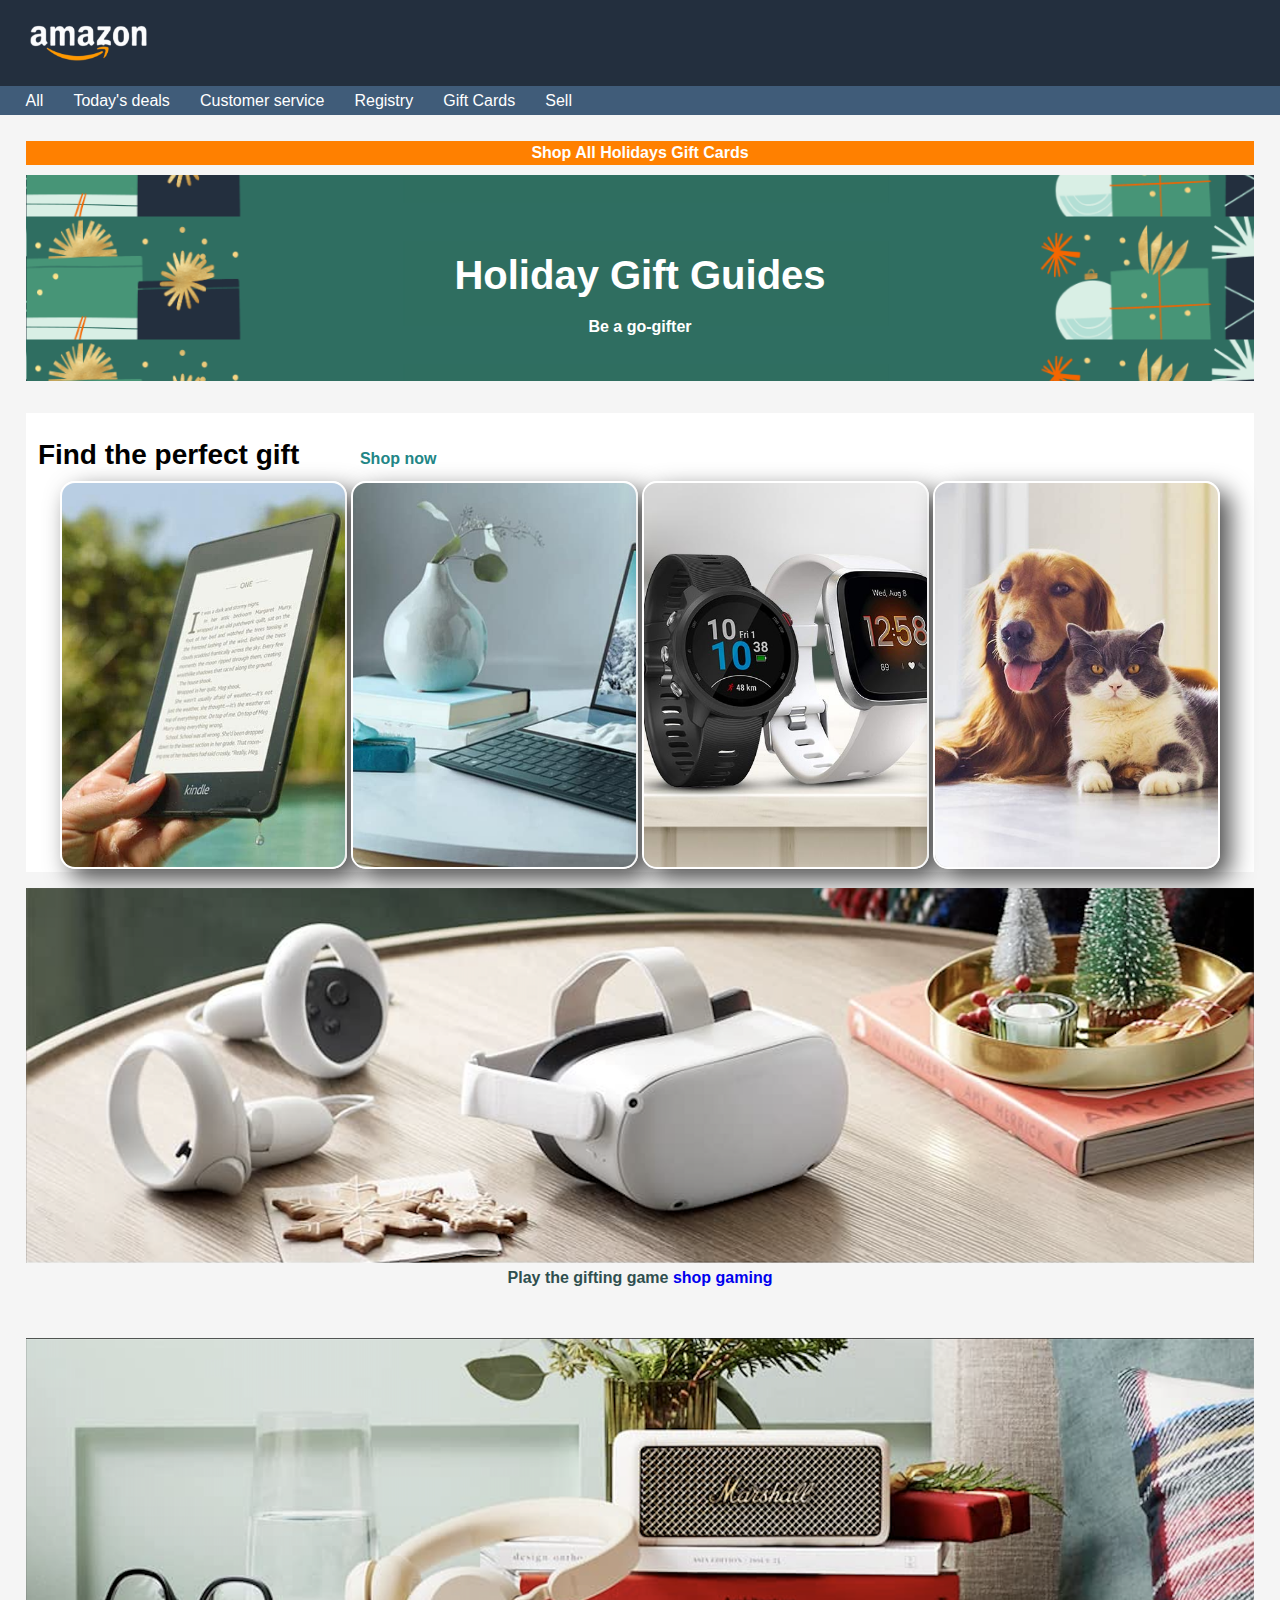
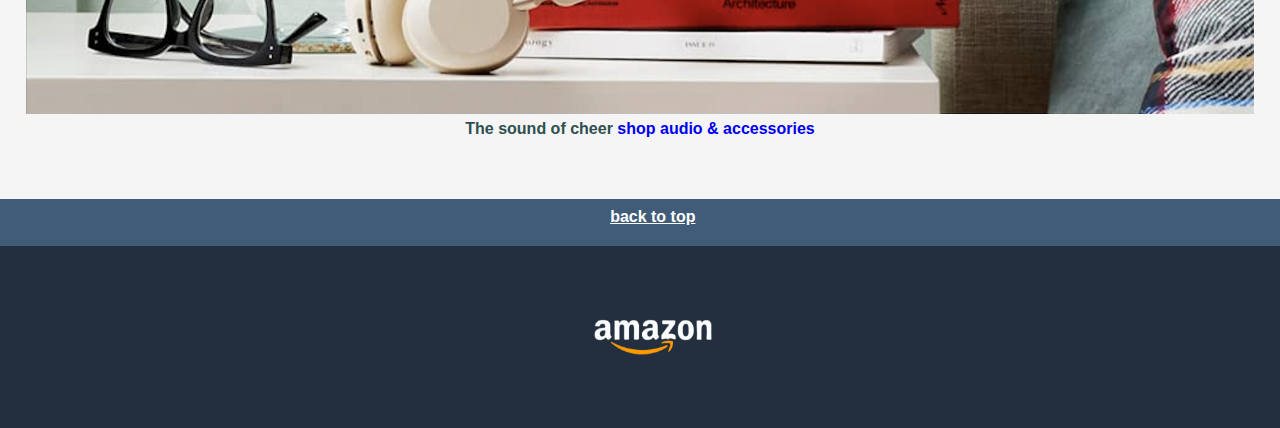
<file: Amazon Page/index.html>
<!DOCTYPE html>
<html lang="en">
<head>
    <meta charset="UTF-8">
    <meta name="viewport" content="width=device-width, initial-scale=1.0">
    <meta name="description" content="amazon pagina home">
    <title>Amazon</title>
    <link rel="stylesheet" href="./assets/css/reset.css">
    <link rel="stylesheet" href="./assets/css/style.css">
</head>
<body>
    <header>
        <img src="./assets/images/logo.png" alt="logo di amazon" >
    </header>
    <nav class="menu">
        <ul>
            <li><a href="#">All</a></li>
            <li><a href="#">Today's deals</a></li>
            <li><a href="#">Customer service</a></li>
            <li><a href="#">Registry</a></li>
            <li><a href="#">Gift Cards</a></li>
            <li><a href="#">Sell</a></li>
        </ul>
    </nav>
    
    <main>
        <nav class="cards">
            <p>Shop All Holidays Gift Cards</p>
        </nav>
        
        <nav class="gift">
            <h1><strong>Holiday Gift Guides</strong></h1>
            <p><strong>Be a go-gifter</strong></p>
        </nav>
        <nav class="colonne">
            <nav class="find">
                <h3><strong>Find the perfect gift</strong></h3>
                <p><strong><a href="#">Shop now</a></strong></p>
            </nav>
            <div class="contenitori">
                <img src="./assets/images/img_1.jpg" class="immagini">
                <img src="./assets/images/img_2.jpg" class="immagini">
                <img src="./assets/images/img_3.jpg" class="immagini">
                <img src="./assets/images/img_4.jpg" class="immagini">
            </div>
        </nav>
        <div>
            <img src="./assets/images/img_9.png" alt="immagine cuffie" class="cuffie">
        </div>
        <div class="cuffiesotto">
             <p> Play the gifting game</p>
             <p><a href="#">shop gaming</a></p>
        </div>
        <div>
            <img src="./assets/images/img_10.png" alt="immagine cuffie" class="cuffie">
        </div>
        <div class="cuffiesotto">
            <p> The sound of cheer</p>
            <p><a href="#">shop audio &amp; accessories</a></p>
       </div>
    </main>
    <aside>
        <p><a href="#">back to top</a></p>
    </aside>
    <footer>
        <img src="./assets/images/logo.png" alt="logo amazon">
    </footer>
</body>
</html>
</file>
<file: Amazon Page/assets/css/style.css>
/* Your styles here */
body {
    font-family: Arial, Helvetica, sans-serif;
    background-color: whitesmoke;
}

h1 {
    font-size: 2.5rem; 
    font-weight: 700; 
    margin-bottom: 20px;
}

h2 {
    font-size: 2rem; 
    font-weight: 600;
    margin-bottom: 15px;
}

h3 {
    font-size: 1.75rem;
    font-weight: 500;
    margin-bottom: 10px;
    color: black;
}
h3{
    font-weight: 750;
}

p {
    font-size: 1rem; 
    font-weight: 400; 
    margin-bottom: 10px;
    line-height: 1.5; 
    color: darkslategrey;
}
p{
    font-weight: 600;
}

header {
    background-color: #232F3E;
    padding: 20px 0;
    text-align: left;
    padding-left: 2%;
}

header img {
    width: 10%;
    height: auto; 
}

.menu {
    background-color: #405C79; 
    padding: 0.5% 0;  
    text-align: left;
    padding-left: 2%;
}

.menu ul {
    list-style-type: none; 
    margin: 0;
    padding: 0;
    text-align: left; 
}

.menu li {
    display: inline-block;  
    margin-right: 2vw; 
}

.menu a {
    text-decoration: none;
    color: white;  
}


.cards {
    background-color: rgb(255, 128, 0); 
    height: 100%;
}

.cards p {
    color: white;
    text-align: center;
}

main {
    margin: 2%;
}

.gift {
    color: white;
    text-align: center;
    padding-top: 3em;
    background-image: url('../images/bg-image.png'), url('../images/bg-img.png');
    background-size: contain, contain;
    background-position: center, bottom;
    background-repeat: repeat, no-repeat;
    padding-top: 5em;
    padding-bottom: 2em;
    width: 100%;
}
.gift p{
    color: white;
}

.colonne{
    background-color: white;
    margin-top: 2em;
}

.find {
    text-align: left;     
    margin-top: 1em;      
}

.find h3, .find p {
    display: inline-block;   
    margin-top: 1em;                
    padding-left: 1%;               
}

.find h3 {
    color: black;
    margin-right: 1em;  
}

.find p {
    margin-left: 0.5em; 
}

.find a {
    text-decoration: none;
    color: rgb(34, 134, 134);
    margin-left: 0.5em;
}




.contenitori {
    text-align: center;  
    display: block; 
    width: 100%;
}

.immagini {
    display: inline-block;  
    width: 23%;  
    height: 30vw;  
    object-fit: cover;  
    border-radius: 15px;  
}
.immagini {
    box-shadow: 10px 10px 25px rgba(0, 0, 0, 0.7);; 
    border: 2px solid white; 
  }
 .cuffie{
    width: 100%;
    height: auto;
    object-fit: contain;
    margin-top: 1em;
 }
.cuffiesotto{
    text-align: center;
}
.cuffiesotto p, .cuffiesotto p a{
    display: inline-block;   
    margin-bottom: 1em;               
}
.cuffiesotto p a{
    text-decoration: none;
}

aside{
    background-color: #405C79; 
    padding: 0.5% 0;  
    text-align: left;
    padding-left: 2%;
}
aside a{
    color: white;
}
aside p{
    text-align: center;
}
footer{
    background-color: #232F3E;
    padding: 20px 0;
    text-align: center;
    padding-left: 2%;
}
footer img{
    width: 10%;
    padding-top: 3em;
    padding-bottom: 3em;
}
</file>
